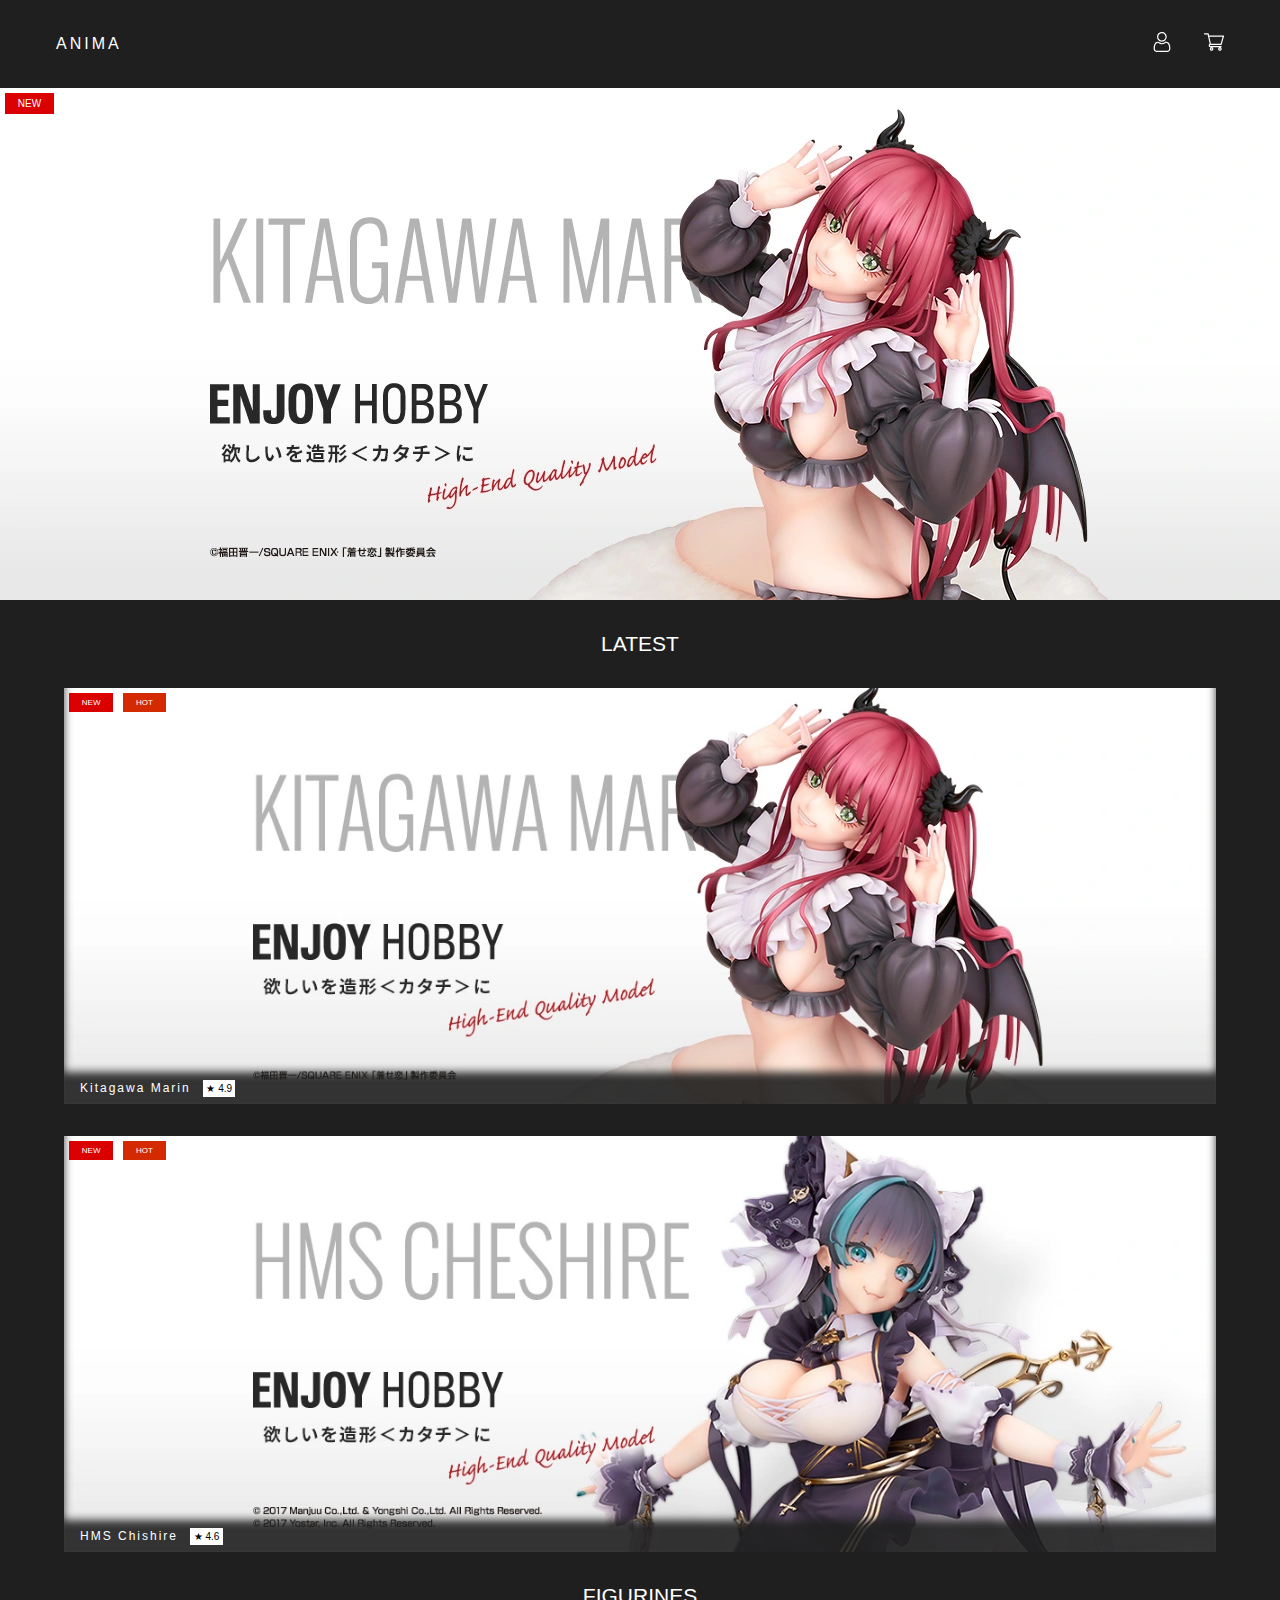
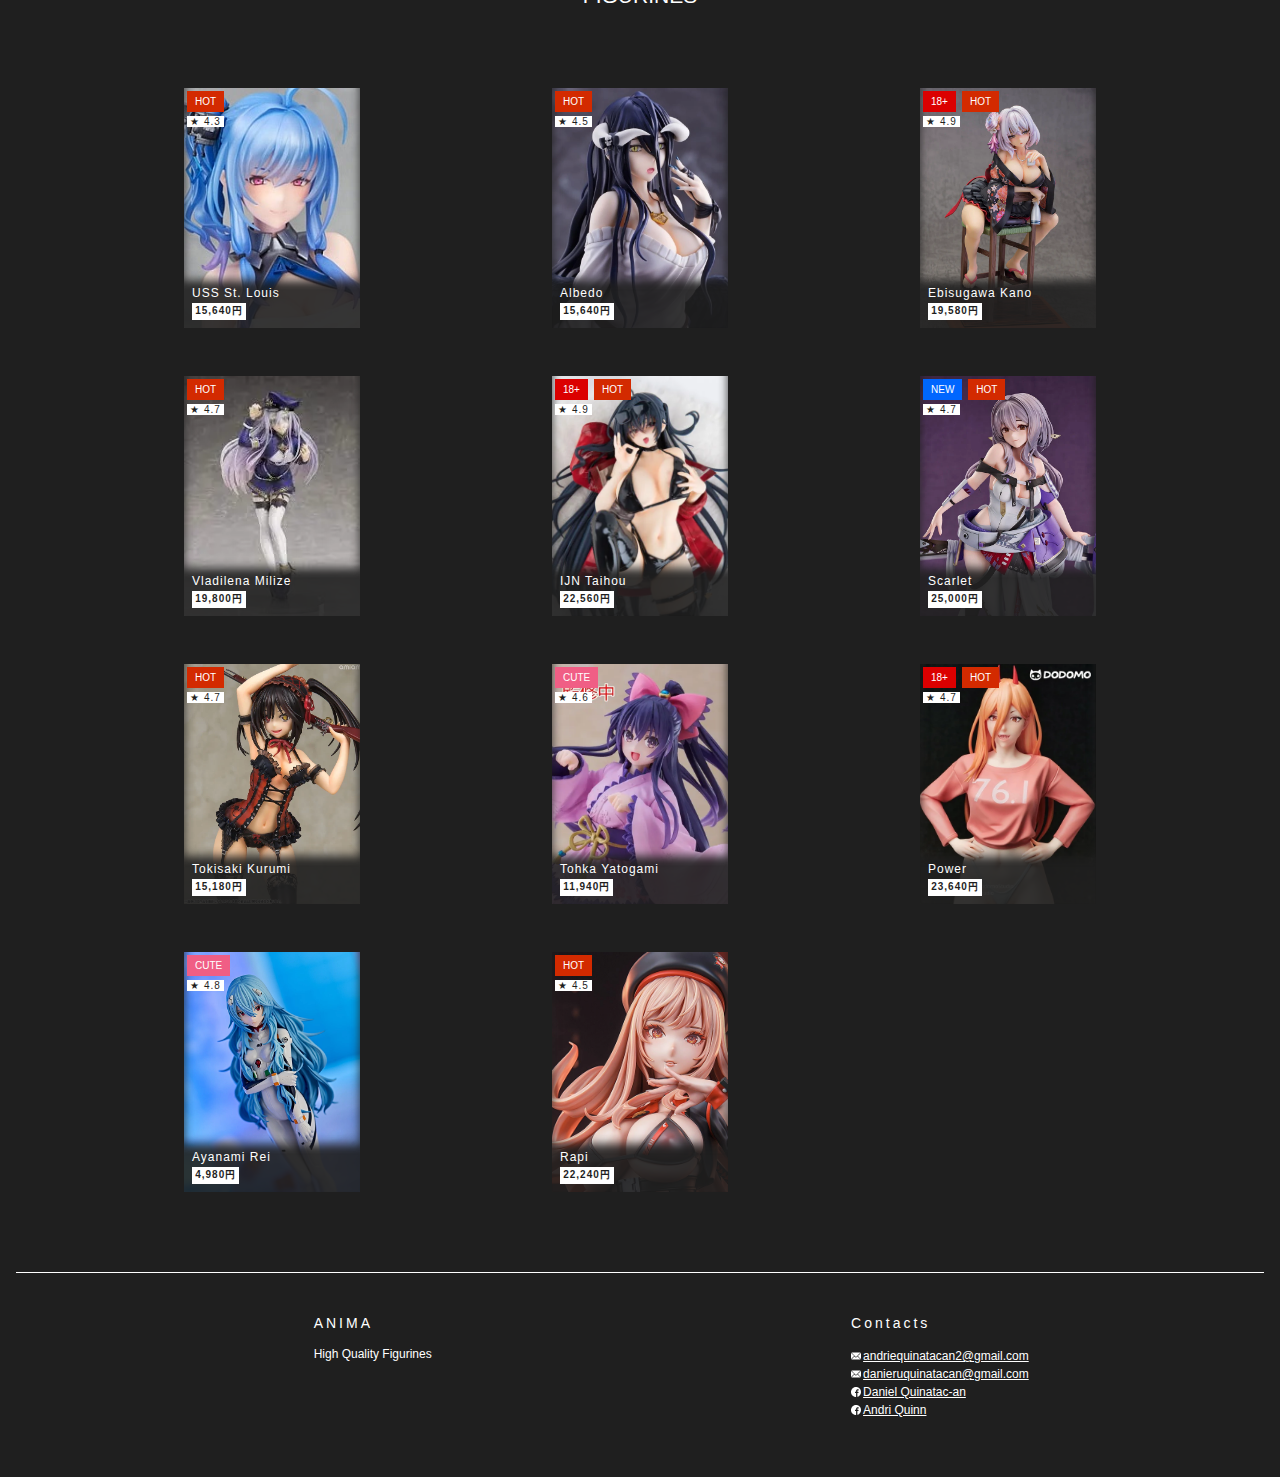
<file: index.html>
<!-- Andrie Quinatac-an -->
<!-- 5 / 24 / 2024 -->
<!-- 5月 24日 24年 -->
<!-- Ecommerce -->

<!DOCTYPE html>
<html lang="en">
<head>
    <meta charset="UTF-8">
    <meta name="viewport" content="width=device-width, initial-scale=1.0">
    <title> Anima </title>
    <link rel="stylesheet" type="text/css" href="home.css">
    <link rel="icon" href="./Assets/logo.svg">
</head>
<body>
    <header class="header">
        <div class="logo">
            <a href=""> ANIMA </a>
        </div>
        <div>
            <ul class="side-menu">
                <li><a href="profile.html"> <img src="./Assets/user.svg" alt="profile" height="20px"/> </a></li>
                <li><a href="cart.html"> <img src="./Assets/cart.svg" alt="cart" height="20px"/></a></li>
            </ul>
        </div>
    </header>
    <div class="content">
        <div class="banner"> <div class="tag"> NEW </div> </div>
        <div class="main-content">
            <div class="latest">
                <h1 class="section-header"> Latest </h1>
                <div class="latest-items">
                        <div class="tags-container">
                            <div class="latest-tags"> NEW </div>
                            <div class="latest-tags"> HOT </div>
                        </div>
                    <a href="" >
                        <div class="banner-info">
                            <h2> Kitagawa Marin </h2>
                            <span> ★ 4.9 </span>   
                        </div>
                    </a>
                </div>
                <div class="latest-items">
                    <div class="tags-container"> 
                        <div class="latest-tags"> NEW </div>
                        <div class="latest-tags"> HOT </div>
                    </div>
                    <a href="" > 
                        <div class="banner-info">
                            <h2> HMS Chishire </h2>
                            <span> ★ 4.6 </span>
                        </div>
                    </a>
                </div>
            </div>
            <div class="product-section">
                <h1 class="section-header"> Figurines </h1>
                <div class="products">
                    <div class="product-card cover">
                        <div class="tags-container"> 
                            <!-- <div class="card-tags new"> NEW </div> -->
                            <div class="card-tags hot"> HOT </div>
                        </div>
                        <div class="info rating"> ★ 4.3 </div>
                        <a href="" class="card-info"> 
                            <div class="card-name">
                                <h2 class="info"> USS St. Louis </h2>
                            </div>
                            <span class="info price"> 15,640円 </span>
                        </a>
                    </div>
                    <div class="product-card cover">
                        <div class="tags-container"> 
                            <!-- <div class="card-tags new> NEW </div> -->
                            <div class="card-tags hot"> HOT </div>
                        </div>
                        <div class="info rating"> ★ 4.5 </div>
                        <a href="" class="card-info"> 
                            <div class="card-name">
                                <h2 class="info"> Albedo </h2>
                            </div>
                            <span class="info price"> 15,640円 </span>
                        </a>
                    </div>
                    <div class="product-card cover">
                        <div class="tags-container"> 
                            <!-- <div class="card-tags new> NEW </div> -->
                            <div class="card-tags r18"> 18+ </div>
                            <div class="card-tags hot"> HOT </div>
                        </div>
                        <div class="info rating"> ★ 4.9 </div>
                        <a href="" class="card-info" > 
                            <div class="card-name">
                                <h2 class="info"> Ebisugawa Kano </h2>
                            </div>
                            <span class="info price"> 19,580円 </span>
                        </a>
                    </div>
                    <div class="product-card cover">
                        <div class="tags-container"> 
                            <!-- <div class="card-tags new> NEW </div> -->
                            <div class="card-tags hot"> HOT </div>
                        </div>
                        <div class="info rating"> ★ 4.7 </div>
                        <a href="" class="card-info" > 
                            <div class="card-name">
                                <h2 class="info"> Vladilena Milize </h2>
                            </div>
                            <span class="info price"> 19,800円 </span>
                        </a>
                    </div>
                    <div class="product-card cover">
                        <div class="tags-container"> 
                            <!-- <div class="card-tags new> NEW </div> -->
                            <div class="card-tags r18"> 18+ </div>
                            <div class="card-tags hot"> HOT </div>
                        </div>
                        <div class="info rating"> ★ 4.9 </div>
                        <a href="" class="card-info"> 
                            <div class="card-name">
                                <h2 class="info" > IJN Taihou </h2>
                            </div>
                            <span class="info price"> 22,560円 </span>
                        </a>
                    </div>
                    <div class="product-card cover">
                        <div class="tags-container"> 
                            <div class="card-tags new"> NEW </div>
                            <!-- <div class="card-tags r18"> 18+ </div> -->
                            <div class="card-tags hot"> HOT </div>
                        </div>
                        <div class="info rating"> ★ 4.7 </div>
                        <a href="" class="card-info"> 
                            <div class="card-name">
                                <h2 class="info" > Scarlet </h2>
                            </div>
                            <span class="info price"> 25,000円 </span>
                        </a>
                    </div>
                    <div class="product-card cover">
                        <div class="tags-container"> 
                            <!-- <div class="card-tags new> NEW </div> -->
                            <!-- <div class="card-tags r18"> 18+ </div> -->
                            <div class="card-tags hot"> HOT </div>
                        </div>
                        <div class="info rating"> ★ 4.7</div>
                        <a href="" class="card-info"> 
                            <div class="card-name">
                                <h2 class="info" > Tokisaki Kurumi </h2>
                            </div>
                            <span class="info price"> 15,180円 </span>
                        </a>
                    </div>
                    <div class="product-card cover">
                        <div class="tags-container"> 
                            <!-- <div class="card-tags new> NEW </div> -->
                            <!-- <div class="card-tags r18"> 18+ </div> -->
                            <!-- <div class="card-tags hot"> HOT </div> -->
                            <div class="card-tags cute"> CUTE </div>
                        </div>
                        <div class="info rating"> ★ 4.6 </div>
                        <a href="" class="card-info"> 
                            <div class="card-name">
                                <h2 class="info" > Tohka Yatogami </h2>
                            </div>
                            <span class="info price"> 11,940円 </span>
                        </a>
                    </div>
                    <div class="product-card cover">
                        <div class="tags-container"> 
                            <!-- <div class="card-tags new> NEW </div> -->
                            <div class="card-tags r18"> 18+ </div>
                            <div class="card-tags hot"> HOT </div>
                        </div>
                        <div class="info rating"> ★ 4.7 </div>
                        <a href="" class="card-info"> 
                            <div class="card-name">
                                <h2 class="info" > Power </h2>
                            </div>
                            <span class="info price"> 23,640円 </span>
                        </a>
                    </div>
                    <div class="product-card cover">
                        <div class="tags-container"> 
                            <!-- <div class="card-tags new> NEW </div> -->
                            <!-- <div class="card-tags r18"> 18+ </div> -->
                            <div class="card-tags cute"> CUTE </div>
                            <!-- <div class="card-tags hot"> HOT </div> -->
                        </div>
                        <div class="info rating"> ★ 4.8 </div>
                        <a href="" class="card-info"> 
                            <div class="card-name">
                                <h2 class="info" > Ayanami Rei </h2>
                            </div>
                            <span class="info price"> 4,980円 </span>
                        </a>
                    </div>
                    <div class="product-card cover">
                        <div class="tags-container"> 
                            <!-- <div class="card-tags new> NEW </div> -->
                            <!-- <div class="card-tags r18"> 18+ </div> -->
                            <div class="card-tags hot"> HOT </div>
                            <!-- <div class="card-tags cute"> CUTE </div> -->
                        </div>
                        <div class="info rating"> ★ 4.5 </div>
                        <a href="" class="card-info"> 
                            <div class="card-name">
                                <h2 class="info" > Rapi </h2>
                            </div>
                            <span class="info price"> 22,240円 </span>
                        </a>
                    </div>
                </div>
            </div>
        </div>
    </div>
    <div class="footer">
        <div class="footer-info left">
            <h1> ANIMA </h1>
            <p> High Quality Figurines </p>
            <p>  </p>
        </div>

        <div class="footer-info right">
            <h1> Contacts </h1>
            <a href="" class="emails"> <img src="./Assets/email.svg" alt="email" height="10px"/> andriequinatacan2@gmail.com </a>
            <a href="" class="emails"> <img src="./Assets/email.svg" alt="email" height="10px"/> danieruquinatacan@gmail.com </a>
            <a href="https://www.facebook.com/daniel.quinatacan/" class="facebook"> <img src="./Assets/facebook.svg" alt="email" height="10px"/> Daniel Quinatac-an </a>
            <a href="https://www.facebook.com/profile.php?id=100094393011862" class="facebook"> <img src="./Assets/facebook.svg" alt="email" height="10px"/> Andri Quinn </a>
        </div>
    </div>
    <script src="home.js" defer></script>
</body>
</html>
</file>
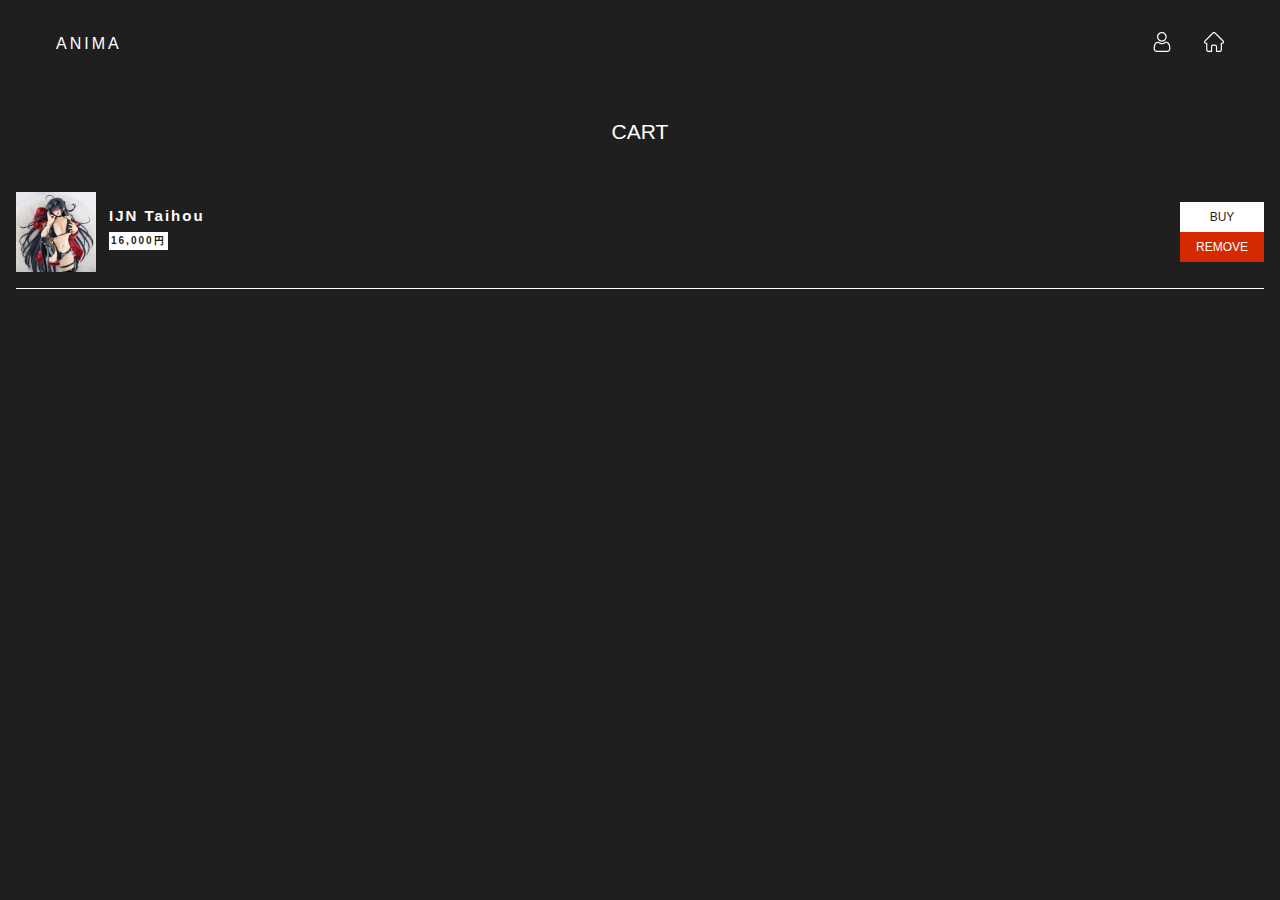
<file: cart.html>
<!-- Andrie Quinatac-an -->
<!-- 5 / 24 / 2024 -->
<!-- 5月 24日 24年 -->
<!-- Ecommerce -->

<!DOCTYPE html>
<html lang="en">
<head>
    <meta charset="UTF-8">
    <meta name="viewport" content="width=device-width, initial-scale=1.0">
    <title> Anima </title>
    <link rel="stylesheet" type="text/css" href="cart.css">
    <link rel="icon" href="./Assets/logo.svg">
</head>
<body>
    <header class="header">
        <div class="logo">
            <a href="index.html"> ANIMA </a>
        </div>
        <div>
            <ul class="side-menu">
                <li><a href="profile.html"> <img src="./Assets/user.svg" alt="profile" height="20px"/> </a></li>
                <li><a href="index.html"> <img src="./Assets/home.svg" alt="home" height="20px"/></a></li>
            </ul>
        </div>
    </header>
    <div class="content">
        <h1 class="section-header"> Cart </h1>
        <ul id="cart-items">
            <li class="list-item"> 
                <a href="" class="items a">
                    <img src="./Assets/ijn_taihou.webp"/>
                    <div class="info">
                        <h2> IJN Taihou </h2>
                        <span class="price"> 16,000円 </span>
                    </div>
                    <div class="options">
                        <button id="buy"> BUY </button>
                        <button id="remove" onclick="item(this,event)"> REMOVE</button>
                    </div>
                </a>
            </li>
        </ul>
        <p id="holder"> The cart is empty. </p>   
    </div>
    <script src="cart.js" defer></script>
</body>
</html>
</file>
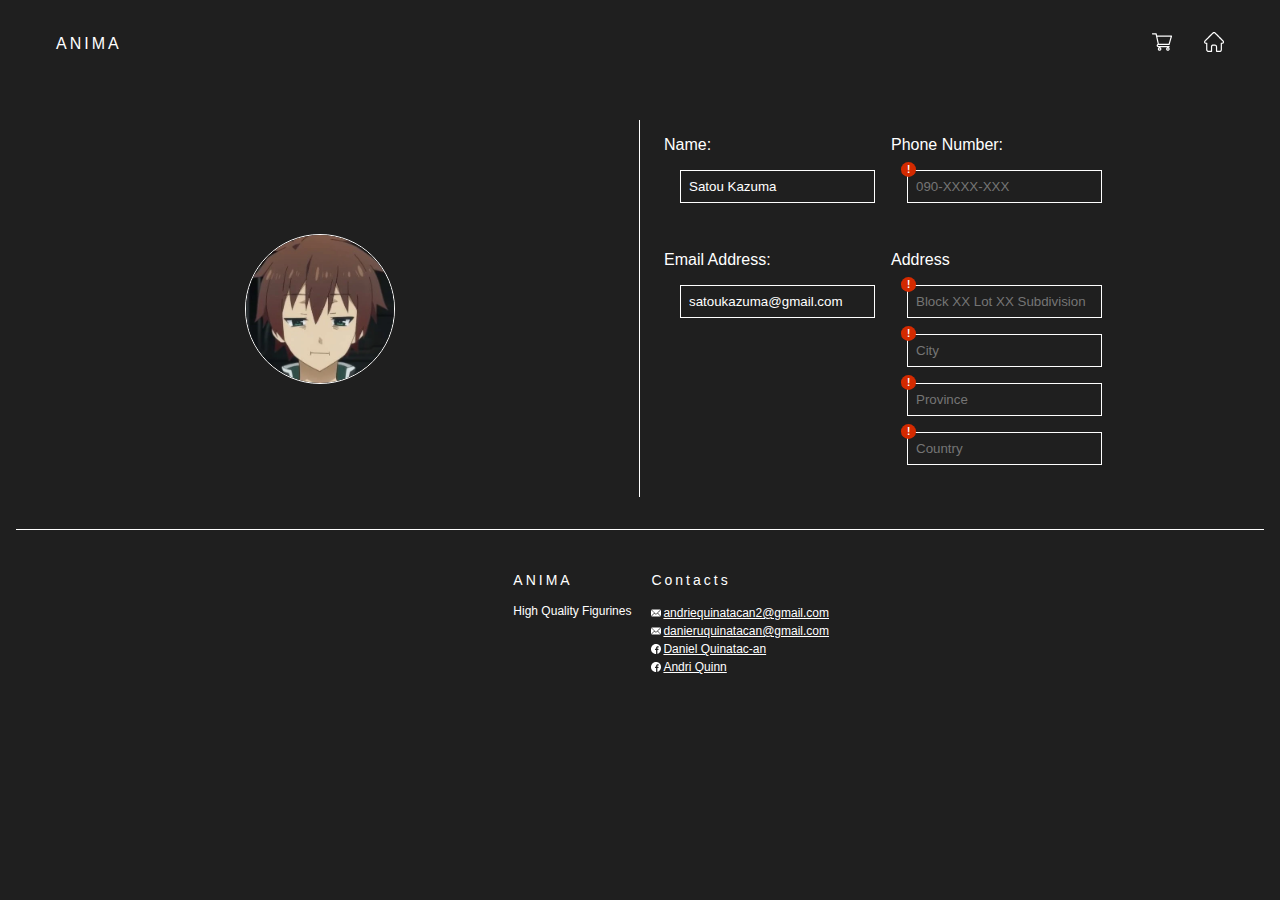
<file: profile.html>
<!DOCTYPE html>
<html lang="en">
<head>
    <meta charset="UTF-8">
    <meta name="viewport" content="width=device-width, initial-scale=1.0">
    <title> Anima </title>
    <link rel="stylesheet" href="profile.css">
    <link rel="icon" href="./Assets/logo.svg">
</head>
<body>
    <header class="header">
        <div class="logo">
            <a href="index.html"> ANIMA </a>
        </div>
        <div>
            <ul class="side-menu">
                <li><a href="cart.html"> <img src="./Assets/cart.svg" alt="cart" height="20px"/> </a></li>
                <li><a href="index.html"> <img src="./Assets/home.svg" alt="home" height="20px"/></a></li>
            </ul>
        </div>
    </header>
    <div class="profile">
        <div class="profile-img">
            <img src="./Assets/satou-kazuma.webp" alt="profile-img" height="150px">
        </div>
        <div class="profile-info">
            <div class="name info-container">
                <P> Name: </P>
                <div class="input-container">
                    <input type="text" value="Satou Kazuma" placeholder="name">
                </div>
            </div>
            <div class="phone-number info-container">
                <p> Phone Number: </p>
                <div class="input-container">
                    <input type="text" placeholder="090-XXXX-XXX">
                    <span class="notice">!</span>
                </div>
            </div>
            <div class="email info-container">
                <p> Email Address: </p>
                <div class="input-container">
                    <input type="email" placeholder="yourname@gmail.com" value="satoukazuma@gmail.com">
                    <!-- <span class="notice">!</span> -->
                </div>
            </div>
            <div class="address info-container">
                <p> Address </p>
                <div class="input-container">
                    <input type="text" placeholder="Block XX Lot XX Subdivision">
                    <span class="notice">!</span>
                </div>
                <div class="input-container">
                    <input type="text" placeholder="City">
                    <span class="notice">!</span>
                </div>
                <div class="input-container">
                    <input type="text" placeholder="Province">
                    <span class="notice">!</span>
                </div>
                <div class="input-container">
                    <input type="text" placeholder="Country">
                    <span class="notice">!</span>
                </div>
            </div>
        </div>
    </div>
    <div class="footer">
        <div class="footer-info left">
            <h1> ANIMA </h1>
            <p> High Quality Figurines </p>
            <p>  </p>
        </div>

        <div class="footer-info right">
            <h1> Contacts </h1>
            <a href="" class="emails"> <img src="./Assets/email.svg" alt="email" height="10px"/> andriequinatacan2@gmail.com </a>
            <a href="" class="emails"> <img src="./Assets/email.svg" alt="email" height="10px"/> danieruquinatacan@gmail.com </a>
            <a href="https://www.facebook.com/daniel.quinatacan/" class="facebook"> <img src="./Assets/facebook.svg" alt="email" height="10px"/> Daniel Quinatac-an </a>
            <a href="https://www.facebook.com/profile.php?id=100094393011862" class="facebook"> <img src="./Assets/facebook.svg" alt="email" height="10px"/> Andri Quinn </a>
        </div>
    </div>
</body>
</html>
</file>
<file: home.css>
* {
    padding: 0;
    margin: 0;
    box-sizing: border-box;
    background: transparent;
    border: none;
    font-family: sans-serif;
    list-style: none;
    text-decoration: none;
    color: white;
}

body {
    background-color: var(--black);
}

:root {
    --dark-blue: #001643;
    --red: #DB0000;
    --orange: #D32A00;
    --black: #1f1f1f;
    --pink: #F05E85;
    --blue: #0066FF;
}

header {
    display: flex;
    justify-content: space-between;
    flex-direction: row;
    padding: 1rem;
    align-items: center;
}

.logo {
    display: flex;
    justify-content: center;
}

.logo a {
    color: white;
    text-transform: uppercase;
    font-weight: 100;
    letter-spacing: 3px;
}

.side-menu {
    display: flex;
    justify-content: space-between;
    flex-direction: row;
    gap: 10px;
}

.side-menu li {
    transition: all 0.3s;
}

.side-menu li a {
    display: block;
}

.side-menu li:hover {
    scale: 1.5;
}

.banner {
    height: 12rem;
    width: 100%;
    overflow: hidden;
    background-image: url("./Assets/marin_banner.webp");
    background-size: cover;
    background-position-x: 40%;
    position: relative;
    transition: all 0.3s;
    cursor: pointer;
}

.tag {
    position: absolute;
    top: 5px;
    left: 5px;
    background-color: var(--red);
    color: white;
    text-align: center;
    font-size: 10px;
    padding: 0.3rem 0.8rem;
}

.section-header {
    font-size: 21px;
    text-align: center;
    text-transform: uppercase;
    font-weight: 200;
    color: white;
    margin: 1rem 0;
}

.latest-items {
    margin: 1rem 0.5rem;
    max-width: 100%;
    height: 12rem;
    position: relative;
    background-size: cover;
    background-repeat: no-repeat;
    background-position: 40%;
    box-shadow: 0 -2rem 8px rgba(31,31,31,0.9) inset;
    transition: all 0.3s;
}

.latest-items:hover {
    box-shadow: 0 -2rem 8px rgba(31,31,31,0.9) inset,
                0 2rem 8px rgba(31,31,31,0.9) inset,
                2rem 0 8px rgba(31,31,31,0.9) inset,
                -2rem 0 8px rgba(31,31,31,0.9) inset;
    scale: 1.03;
    border: 1px solid white;
}

.latest-items:nth-child(2) {
    background-image: url("./Assets/marin_banner.webp");
}

.latest-items:nth-child(3) {
    background-image: url("./Assets/cheshire_banner.webp");
}

.tags-container {
    position: absolute;
    top: 0;
    left: 0;
    z-index: 5;
    display: flex;
    flex-direction: row;
}

.latest-tags {
    padding: 0.3rem 0.8rem;
    color: white;
    margin: 5px 5px;
    font-size: 8px;
}

.latest-tags:nth-child(1) {
    background-color: var(--red);
}

.latest-tags:nth-child(2) {
    background-color: var(--orange);
}

.latest-items a {
    height: 100%;
    width: 100%;
    display: flex;
    flex-direction: column;
    justify-content: flex-end;
    position: absolute;
    color: white;    
}

.banner-info {
    margin: 0.5rem 1rem;
}

.latest-items a h2 {
    display: inline-block;
    font-size: 12px;
    font-weight: 100;
    letter-spacing: 2px;
    margin-right: 0.5rem;
}

.latest-items a span {
    background-color: white;
    color: black;
    font-size: 10px;
    padding: 0.2rem;
}

.products {
    display: grid;
    grid-gap: 1rem;
    grid-template-columns: auto auto; 
    padding: 1rem;
    justify-content: space-around;
}

.product-card {
    height: 12rem;
    width: 8rem;
    position: relative;
    transition: all 0.3s;
}

.product-card:hover {
    scale: 1.1;
    border: 1px solid white;
}

.cover {
    box-shadow: 0 -3rem 10px rgba(31,31,31,0.9) inset;
}

.product-card:nth-child(1) {
    background-image: url("./Assets/st.louis.webp");
    background-size: cover;
}

.product-card:nth-child(2) {
    background-image: url("./Assets/albedo.webp");
    background-size: cover;
    background-position: -2rem 0;
}

.product-card:nth-child(3) {
    background-image: url("./Assets/kano_ebisugawa.webp");
    background-size: cover;
}

.product-card:nth-child(4) {
    background-image: url("./Assets/vladilena_milize.webp");
    background-size: cover;
}

.product-card:nth-child(5) {
    background-image: url("./Assets/ijn_taihou.webp");
    background-size: cover;
    background-position: -2rem 0;
}

.product-card:nth-child(6) {
    background-image: url("./Assets/scarlet.webp");
    background-size: cover;
}

.product-card:nth-child(7) {
    background-image: url("./Assets/tokisaki_kurumi.webp");
    background-size: cover;
}

.product-card:nth-child(8) {
    background-image: url("./Assets/tohka_yatogami.webp");
    background-size: cover;
}


.product-card:nth-child(9) {
    background-image: url("./Assets/power.webp");
    background-position: -2rem 0;
    background-size: cover;
}

.product-card:nth-child(10) {
    background-image: url("./Assets/ayanami_rei.webp");
    background-size: cover;
}

.product-card:nth-child(11) {
    background-image: url("./Assets/rapi.webp");
    background-size: cover;
}


.card-tags {
    font-size: 6px;
    padding: 0.3rem 0.5rem;
    color: white;
    margin: 3px;
}

.hot {
    background-color: var(--orange);
}

.r18 {
    background-color: var(--red);
}

.cute {
    background-color: var(--pink);
}

.new {
    background-color: var(--blue);
}

.product-card a {
    display: flex;
    align-items: flex-end;
    position: absolute;
    width: 100%;
    height: 100%;
    padding: 8px;
}

.info {
    font-size: 12px;
    color: white;
    text-align: center;
    font-weight: 100;
    letter-spacing: 1px;
}

.rating {
    padding:  0 0.2rem;
    font-size: 10px;
    background-color: white;
    color: var(--black);
    margin: 0 5px;
    position: absolute;
    top: 20px;
    left: 0;
    margin: 3px;
}

.price {
    padding: 0.1rem 0.2rem;
    font-size: 10px;
    background-color: white;
    color: var(--black);
    align-self: flex-start;
    font-weight: 600;
}

.card-name {
    display: flex;
    flex-direction: row;
    align-self: flex-start;
    margin-bottom: 3px;
}

.card-info {
    display: flex;
    flex-direction: column;
    justify-content: flex-end;
    align-items: flex-start;
}

.footer {
    border-top: 1px solid white;
    display: flex;
    flex-direction: row;
    padding: 1rem 0;
    margin: 2rem 1rem;
    font-size: 12px;
}

.left {
    padding: 10px;
    margin-left: 5%;
}

.left h1, .right h1 {
   font-size: 14px;
   letter-spacing: 3px;
   font-weight: 100;
   margin: 1rem 0; 
}

.right {
    display: flex;
    justify-content: center;
    flex-direction: column;
    font-size: 12px;
    padding: 10px;
}

.right a {
    margin: 2px 0;
    text-decoration: underline;
    display: flex;
    align-items: center;
}

.right a img {
    margin-right: 2px ;
}

@media only screen and (min-width: 500px) {
    .banner {
        height: 18rem;
    }
}

@media only screen and (min-width: 720px) {
    .side-menu {
        gap: 2rem;
    }
    .section-header {
        margin: 2rem;
    }

    .banner {
        height: 22rem;
    }

    .latest-items {
        height: 18rem;
        margin: 2rem 1.5rem;
    }

    .products {
        padding: 2rem;
        grid-template-columns: auto auto auto;
    }
    
    .product-card {
        height: 15rem;
        width: 11rem;
    }

    .left {
        margin-right: 40%;
    }

    .footer {
        justify-content: center;
    }
}
    
@media only screen and (min-width: 900px) {
    .latest-items {
        margin: 2rem 4rem;
    }

    .products {
        padding: 2rem 4rem;
    }

    .card-tags {
        font-size: 10px;
    }

    .rating {
        top: 25px;
    }
}

@media only screen and (min-width: 1020px) {
    .header {
        padding: 2rem 3.5rem;
    }

    .banner {
        height: 32rem;
    }

    .latest-items {
        height: 26rem;
    }

    .products {
        padding: 2rem 6rem;
    }

    .product-card {
        margin: 1rem 0;
    }

    .left {
        margin-right: 32%;
    }   
}

@media only screen and (min-width:1600px) {
    .banner {
        height: 48rem;
    }

    .latest-items {
        height: 38rem;
    }

    .products {
        padding: 2rem;
        grid-template-columns: auto auto auto auto;
    }
}
</file>
<file: cart.css>
* {
    padding: 0;
    margin: 0;
    box-sizing: border-box;
    background: transparent;
    border: none;
    font-family: sans-serif;
    list-style: none;
    text-decoration: none;
    color: white;
}

body {
    background-color: var(--black);
}

:root {
    --dark-blue: #001643;
    --red: #DB0000;
    --orange: #D32A00;
    --black: #1f1f1f;
    --gray: #CFD2D7;
}

header {
    display: flex;
    justify-content: space-between;
    flex-direction: row;
    padding: 1rem;
    align-items: center;
}

.logo {
    display: flex;
    justify-content: center;
}

.logo a {
    color: white;
    text-transform: uppercase;
    font-weight: 100;
    letter-spacing: 3px;
}

.side-menu {
    display: flex;
    justify-content: space-between;
    flex-direction: row;
    gap: 10px;
}

.section-header {
    font-size: 21px;
    text-align: center;
    text-transform: uppercase;
    font-weight: 200;
    color: white;
    margin: 1rem 0;
}

.side-menu li {
    transition: all 0.3s;
}

.side-menu li:hover {
    scale: 1.5;
}

#holder {
    color: var(--gray);
    text-align: center;
    margin: 5rem 0;
    display: none;
}

.list-item {
    margin: 1rem;
    padding: 1rem 0;
    border-bottom: 1px solid white;
}

.a {
    display: flex;
    width: 100%;
    height: 100%;
    align-items: center;
    gap: 5px;
}

.items img {
    height: 5rem;
}

.info {
    gap: 5px;
    font-size: 10px;
    letter-spacing: 2px;
    font-weight: 100;
    padding: 8px;
}

.price {
    display: inline-block;
    background-color: white;
    color: var(--black);
    padding: 2px;
    margin: 8px 0;
    font-weight: 900;
}

.options {
    display: flex;
    flex-flow: column wrap;
    margin-left: auto;
    align-content: flex-end;
}

#buy {
    color: var(--black);
    font-size: 12px;
    background-color: white;
    padding: 8px;
}

#remove {
    color: white;
    font-size: 12px;
    background-color: var(--orange);
    padding: 8px 1rem;
}

@media only screen and (min-width: 720px) {
    .side-menu {
        gap: 2rem;
    }
    .section-header {
        margin: 2rem;
    }

    .cart-items {
        padding: 0 2rem;
    }
}

@media only screen and (min-width: 1020px) {
    .header {
        padding: 2rem 3.5rem;
    }
}
</file>
<file: profile.css>
* {
    padding: 0;
    margin: 0;
    box-sizing: border-box;
    background: transparent;
    border: none;
    font-family: sans-serif;
    list-style: none;
    text-decoration: none;
    color: white;
}

body {
    background-color: var(--black);
}

:root {
    --dark-blue: #001643;
    --red: #DB0000;
    --orange: #D32A00;
    --black: #1f1f1f;
    --pink: #F05E85;
    --blue: #0066FF;
}

header {
    display: flex;
    justify-content: space-between;
    flex-direction: row;
    padding: 1rem;
    align-items: center;
}

.logo {
    display: flex;
    justify-content: center;
}

.logo a {
    color: white;
    text-transform: uppercase;
    font-weight: 100;
    letter-spacing: 3px;
}

.side-menu {
    display: flex;
    justify-content: space-between;
    flex-direction: row;
    gap: 10px;
}

.side-menu li {
    transition: all 0.3s;
}

.side-menu li a {
    display: block;
}

.side-menu li:hover {
    scale: 1.5;
}

.footer {
    border-top: 1px solid white;
    display: flex;
    flex-direction: row;
    padding: 1rem 0;
    margin: 2rem 1rem;
    font-size: 12px;
}

.left {
    padding: 10px;
    margin-left: 5%;
}

.left h1, .right h1 {
   font-size: 14px;
   letter-spacing: 3px;
   font-weight: 100;
   margin: 1rem 0; 
}

.right {
    display: flex;
    justify-content: center;
    flex-direction: column;
    font-size: 12px;
    padding: 10px;
}

.right a {
    margin: 2px 0;
    text-decoration: underline;
    display: flex;
    align-items: center;
}

.right a img {
    margin-right: 2px ;
}

.profile {
    display: flex;
    flex-direction: column ;
    margin: 2rem 0;
}

.profile-img {
    display: flex;
    justify-content: center;
    padding: 2rem 0;
}

.profile-img img {
    border-radius: 50%;
    border: 1px solid white;
}

.profile-info {
    display: flex;
    flex-direction: column;
    padding: 0 1.5rem;
}

.info-container {
    margin:1rem 0;
}

.input-container {
    position: relative;
}

.notice {
    position: absolute;
    background: #D32A00;
    color: white;
    top: -8px;
    left: -6px;
    z-index: 3;
    padding: 2px 6px;
    border-radius: 50%;
    margin: 0;
    font-size: 10px;
    font-weight: 600;
}

.profile-info input     {
    padding: 0.5rem;
    border: 1px solid white;
}

.input-container {
    margin: 1rem;
}


@media only screen and (min-width: 720px) {
    .side-menu {
        gap: 2rem;
    }
    .section-header {
        margin: 2rem;
    }

    .footer {
        justify-content: center;
    }

    .profile {
        flex-direction: row;
    }

    .profile-img {
        width: 50%;
        align-items: center;
        border-right: 1px solid white;
    }

    .profile-info {
        width: 50%;
    }

    .profile-info {
        flex-direction: row;
        flex-wrap: wrap;
    }
}

@media only screen and (min-width: 1020px) {
    .header {
        padding: 2rem 3.5rem;
    }
}
</file>
